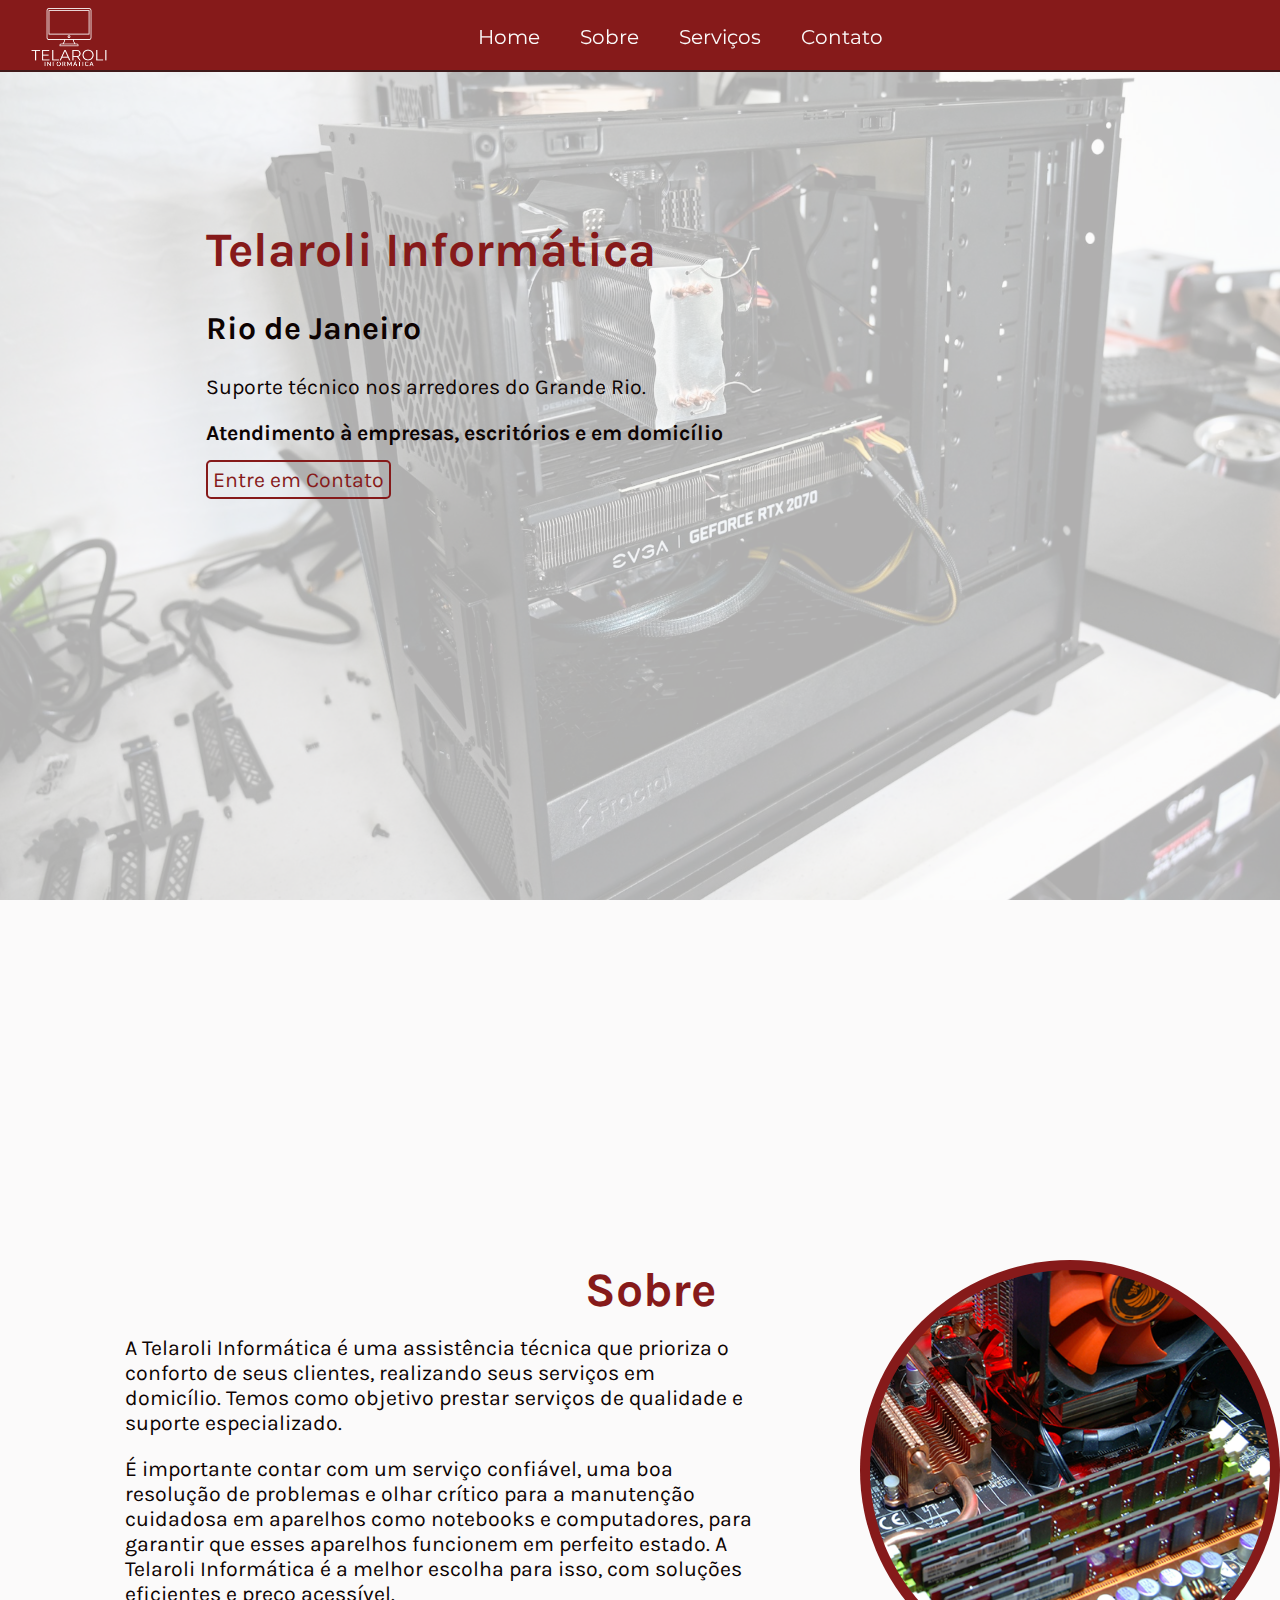
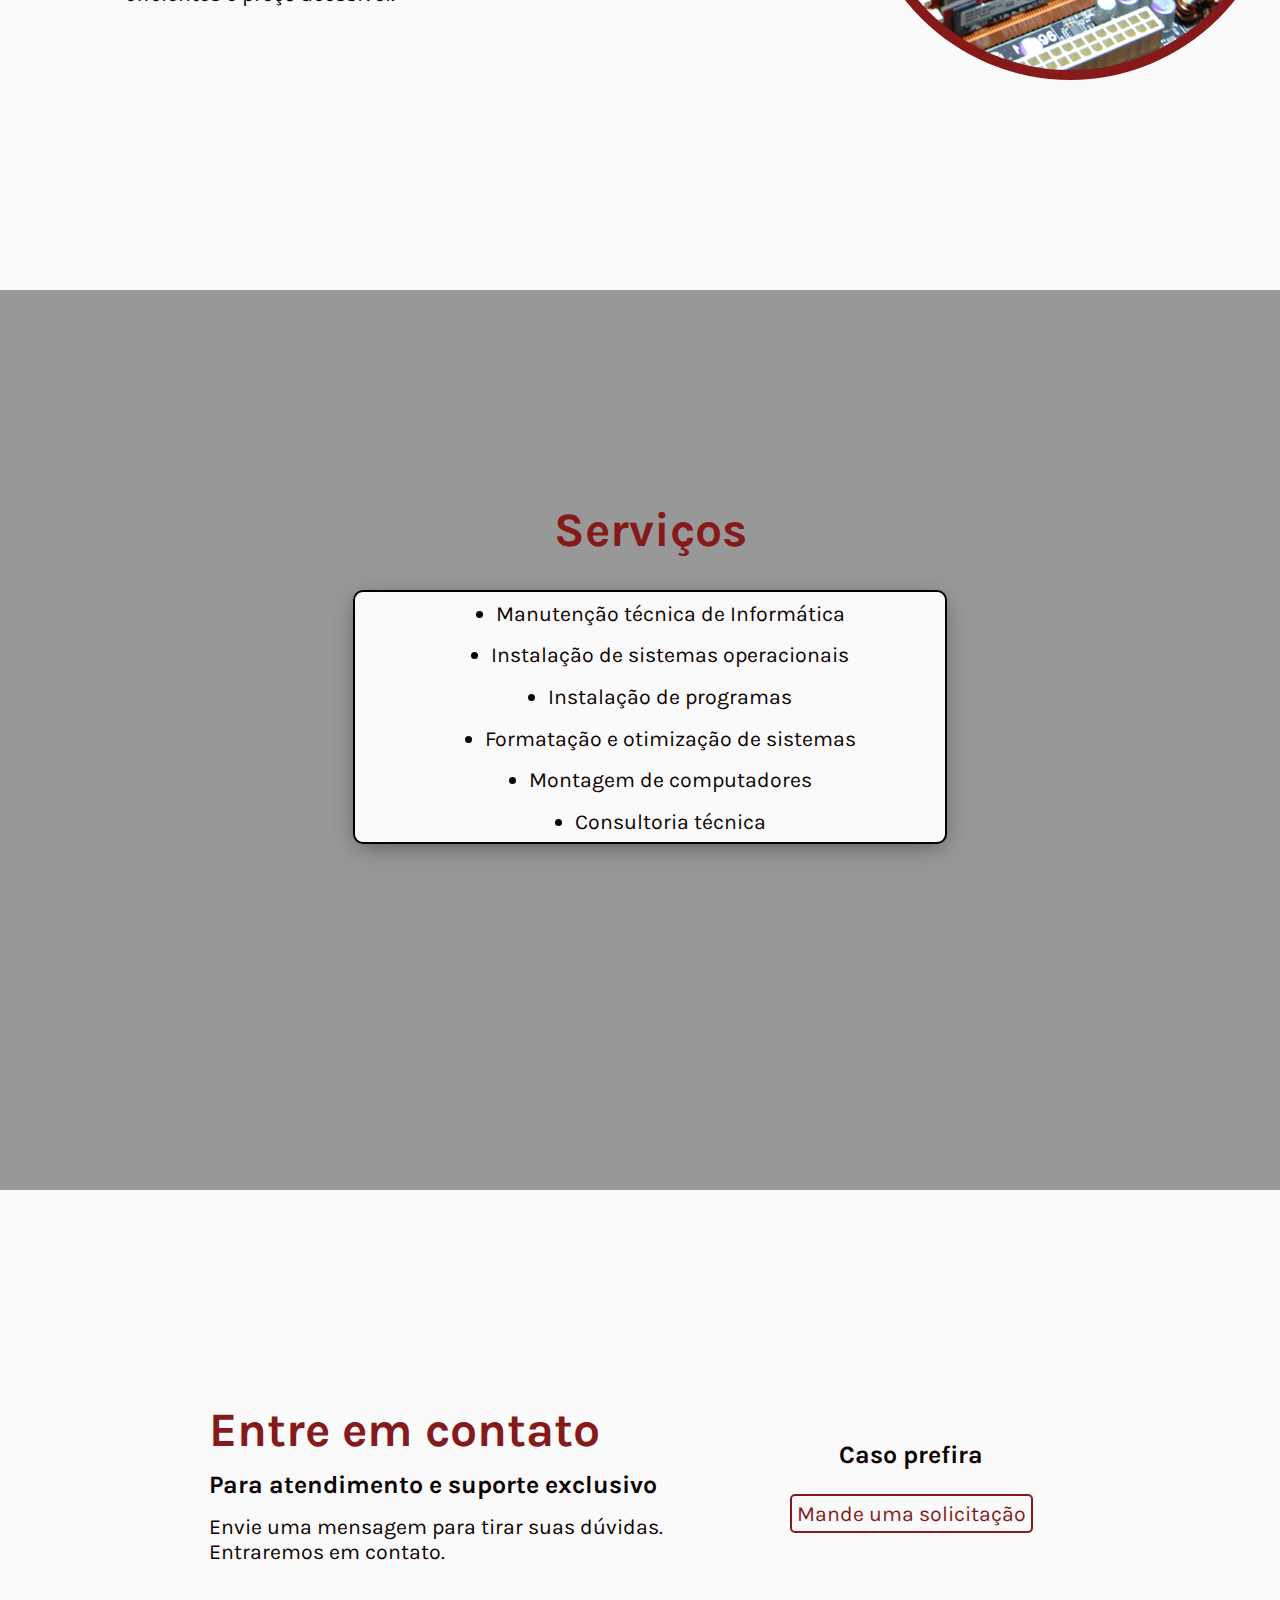
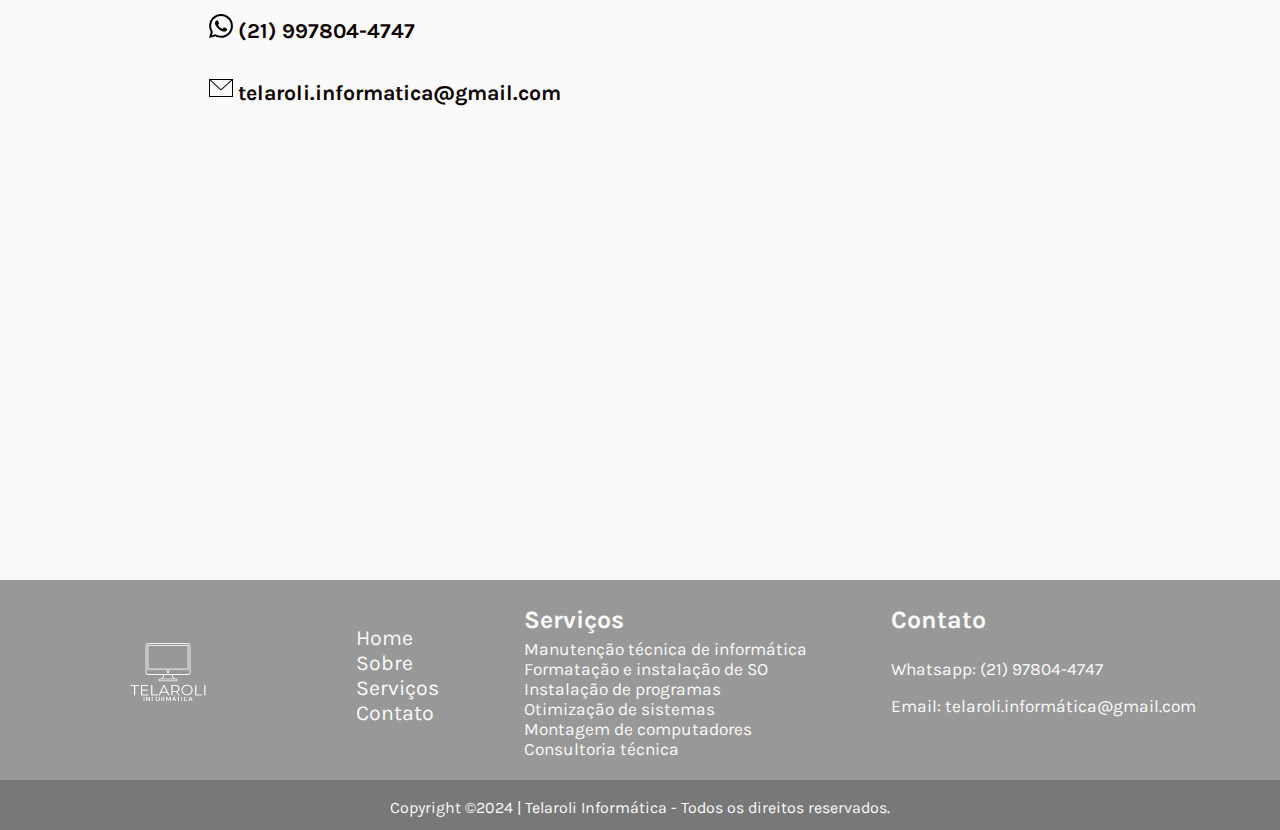
<file: index.html>
<!DOCTYPE html>
<html lang="pt-BR">
<head>
    <meta charset="UTF-8">
    <meta name="viewport" content="width=device-width, initial-scale=1.0">

    <link rel="stylesheet" href="./content/styles.css">
    <link rel="apple-touch-icon" sizes="180x180" href="./content/icon/apple-touch-icon.png">
    <link rel="icon" type="image/png" sizes="32x32" href="./content/icon/favicon-32x32.png">
    <link rel="icon" type="image/png" sizes="16x16" href="./content/icon/favicon-16x16.png">

    <link rel="preconnect" href="https://fonts.googleapis.com">
    <link rel="preconnect" href="https://fonts.gstatic.com" crossorigin>
    <link href="https://fonts.googleapis.com/css2?family=Montserrat:ital,wght@0,100..900;1,100..900&display=swap" rel="stylesheet">

    <link rel="preconnect" href="https://fonts.googleapis.com">
    <link rel="preconnect" href="https://fonts.gstatic.com" crossorigin>
    <link href="https://fonts.googleapis.com/css2?family=Karla:ital,wght@0,200..800;1,200..800&family=Montserrat:ital,wght@0,100..900;1,100..900&display=swap" rel="stylesheet">

    <title>Telaroli Informática</title>
</head>
<body>
    <header>
        <nav id="navigation">
            <img class="logo" src="./content/images/LogoVertical.png">
            <ul>
                <li>
                    <a href="index.html">Home</a>
                </li>
                <li>
                    <a href="sobre.html">Sobre</a>
                </li>
                <li>
                    <a href="serviços.html">Serviços</a>
                </li>
                <li>
                    <a href="contato.html">Contato</a>
                </li>
            </ul>
        </nav>
    </header>
    <main>
        <div id="home">
            <div class="background">
                <img id="bg-image" src="./content/images/computador1.jpg" >
            </div>
            <div class="container">
                <div class="col-1">
                    <h1>Telaroli Informática</h1>
                    <h2>Rio de Janeiro</h2>
                    <p>Suporte técnico nos arredores do Grande Rio.</p>
                    <p style="font-weight: bold;">Atendimento à empresas, escritórios e em domicílio</p>
                    <a class="button" href="contato.html">Entre em Contato</a>
                </div>
                <div class="col-2">
                    
                </div>
            </div>
        </div>

        <div id="sobre">
            <div class="container">
                <h1>Sobre</h1>
                <div class="colunas">
                    <div class="col-1">
                        <p>A Telaroli Informática é uma assistência técnica que prioriza o conforto de seus clientes, realizando seus serviços em domicílio. Temos como objetivo prestar serviços de qualidade e suporte especializado. </p>
                        <p>É importante contar com um serviço confiável, uma boa resolução de problemas e olhar crítico para a manutenção cuidadosa em aparelhos como notebooks e computadores, para garantir que esses aparelhos funcionem em perfeito estado. A Telaroli Informática é a melhor escolha para isso, com soluções  eficientes e preço acessível. </p>
                    </div>
                   <div class="col-2">
                        <div class="circulo">
                            <img class="fotoPc" src="content/images/computador.png">
                    </div>
                    </div>
                </div>
            </div>
        </div>

        <div id="serviços">
            <div class="container">
                <h1>Serviços</h1>
                <ul class="listaServicos">
                    <li>
                        Manutenção técnica de Informática
                    </li>
                    <li>
                        Instalação de sistemas operacionais
                    </li>
                    <li>
                        Instalação de programas
                    </li>
                    <li>
                        Formatação e otimização de sistemas
                    </li>
                    <li>
                        Montagem de computadores
                    </li>
                    <li>
                        Consultoria técnica
                    </li>
                </ul>      
            </div>
        </div>

        <div id="contato">
            <div class="container">
                <div class="colunas">
                    <div class="col-1">
                        <h1>Entre em contato</h1>
                        <h3>Para atendimento e suporte exclusivo</h3>
                        <p>Envie uma mensagem para tirar suas dúvidas.<br>Entraremos em contato.</p>
                        <h4>
                            <svg xmlns="http://www.w3.org/2000/svg" width="24" height="24" viewBox="0 0 24 24">
                                <path d="M.057 24l1.687-6.163c-1.041-1.804-1.588-3.849-1.587-5.946.003-6.556 5.338-11.891 11.893-11.891 3.181.001 6.167 1.24 8.413 3.488 2.245 2.248 3.481 5.236 3.48 8.414-.003 6.557-5.338 11.892-11.893 11.892-1.99-.001-3.951-.5-5.688-1.448l-6.305 1.654zm6.597-3.807c1.676.995 3.276 1.591 5.392 1.592 5.448 0 9.886-4.434 9.889-9.885.002-5.462-4.415-9.89-9.881-9.892-5.452 0-9.887 4.434-9.889 9.884-.001 2.225.651 3.891 1.746 5.634l-.999 3.648 3.742-.981zm11.387-5.464c-.074-.124-.272-.198-.57-.347-.297-.149-1.758-.868-2.031-.967-.272-.099-.47-.149-.669.149-.198.297-.768.967-.941 1.165-.173.198-.347.223-.644.074-.297-.149-1.255-.462-2.39-1.475-.883-.788-1.48-1.761-1.653-2.059-.173-.297-.018-.458.13-.606.134-.133.297-.347.446-.521.151-.172.2-.296.3-.495.099-.198.05-.372-.025-.521-.075-.148-.669-1.611-.916-2.206-.242-.579-.487-.501-.669-.51l-.57-.01c-.198 0-.52.074-.792.372s-1.04 1.016-1.04 2.479 1.065 2.876 1.213 3.074c.149.198 2.095 3.2 5.076 4.487.709.306 1.263.489 1.694.626.712.226 1.36.194 1.872.118.571-.085 1.758-.719 2.006-1.413.248-.695.248-1.29.173-1.414z"/>
                            </svg>
                            <span>(21) 997804-4747</span>
                        </h4>
                        <h4>
                           <svg width="24" height="24" xmlns="http://www.w3.org/2000/svg" fill-rule="evenodd" clip-rule="evenodd">
                                <path d="M24 21h-24v-18h24v18zm-23-16.477v15.477h22v-15.477l-10.999 10-11.001-10zm21.089-.523h-20.176l10.088 9.171 10.088-9.171z"/>
                            </svg>
                            <span>telaroli.informatica@gmail.com</span>
                        </h4>
                    </div>
                    <div class="col-2">
                        <h3 class="">
                            Caso prefira
                        </h3>
                        <a class="button" href="./contato.html">Mande uma solicitação</a>
                    </div>
                </div>
            </div>
        </div>
    </main>

    <a id="backToTopButton" title="Voltar ao topo" href="#home">
        <svg
          width="40"
          height="40"
          viewBox="0 0 40 40"
          fill="none"
          xmlns="http://www.w3.org/2000/svg"
        >
          <circle cx="20" cy="20" r="20" fill="#861A1A" />
          <path
            d="M20 27V13"
            stroke="white"
            stroke-width="2"
            stroke-linecap="round"
            stroke-linejoin="round"
          />
          <path
            d="M13 20L20 13L27 20"
            stroke="white"
            stroke-width="2"
            stroke-linecap="round"
            stroke-linejoin="round"
          />
        </svg>
    </a>

    <footer>
        <div class="container">
            <a class="logoFooter" href="#home">
                <img class="logo" src="./content/images/LogoVertical.png">
            </a>
            
            <div class="navFooter">
                <ul>
                    <li>
                        <a href="index.html">Home</a>
                    </li>
                    <li>
                        <a href="sobre.html">Sobre</a>
                    </li>
                    <li>
                        <a href="serviços.html">Serviços</a>
                    </li>
                    <li>
                        <a href="contato.html">Contato</a>
                    </li>
                </ul>
            </div>

            <div class="servicosFooter">
                <h3>Serviços</h3>
                <ul>
                    <li>
                        Manutenção técnica de informática
                    </li>
                    <li>
                        Formatação e instalação de SO
                    </li>
                    <li>
                        Instalação de programas
                    </li>
                    <li>
                        Otimização de sistemas
                    </li>
                    <li>
                        Montagem de computadores
                    </li>
                    <li>
                        Consultoria técnica
                    </li>
                </ul>
            </div>

            <div class="contatoFooter">
                <h3>Contato</h3>
                <p>Whatsapp: (21) 97804-4747</p>
                <p>Email: telaroli.informática@gmail.com</p>
            </div>
        </div>
        <section>
            <span class="copyright">Copyright ©2024 | Telaroli Informática - Todos os direitos reservados.</span>
        </section>
    </footer>

    <script src="/content/script.js"></script>
</body>
</html>
</file>
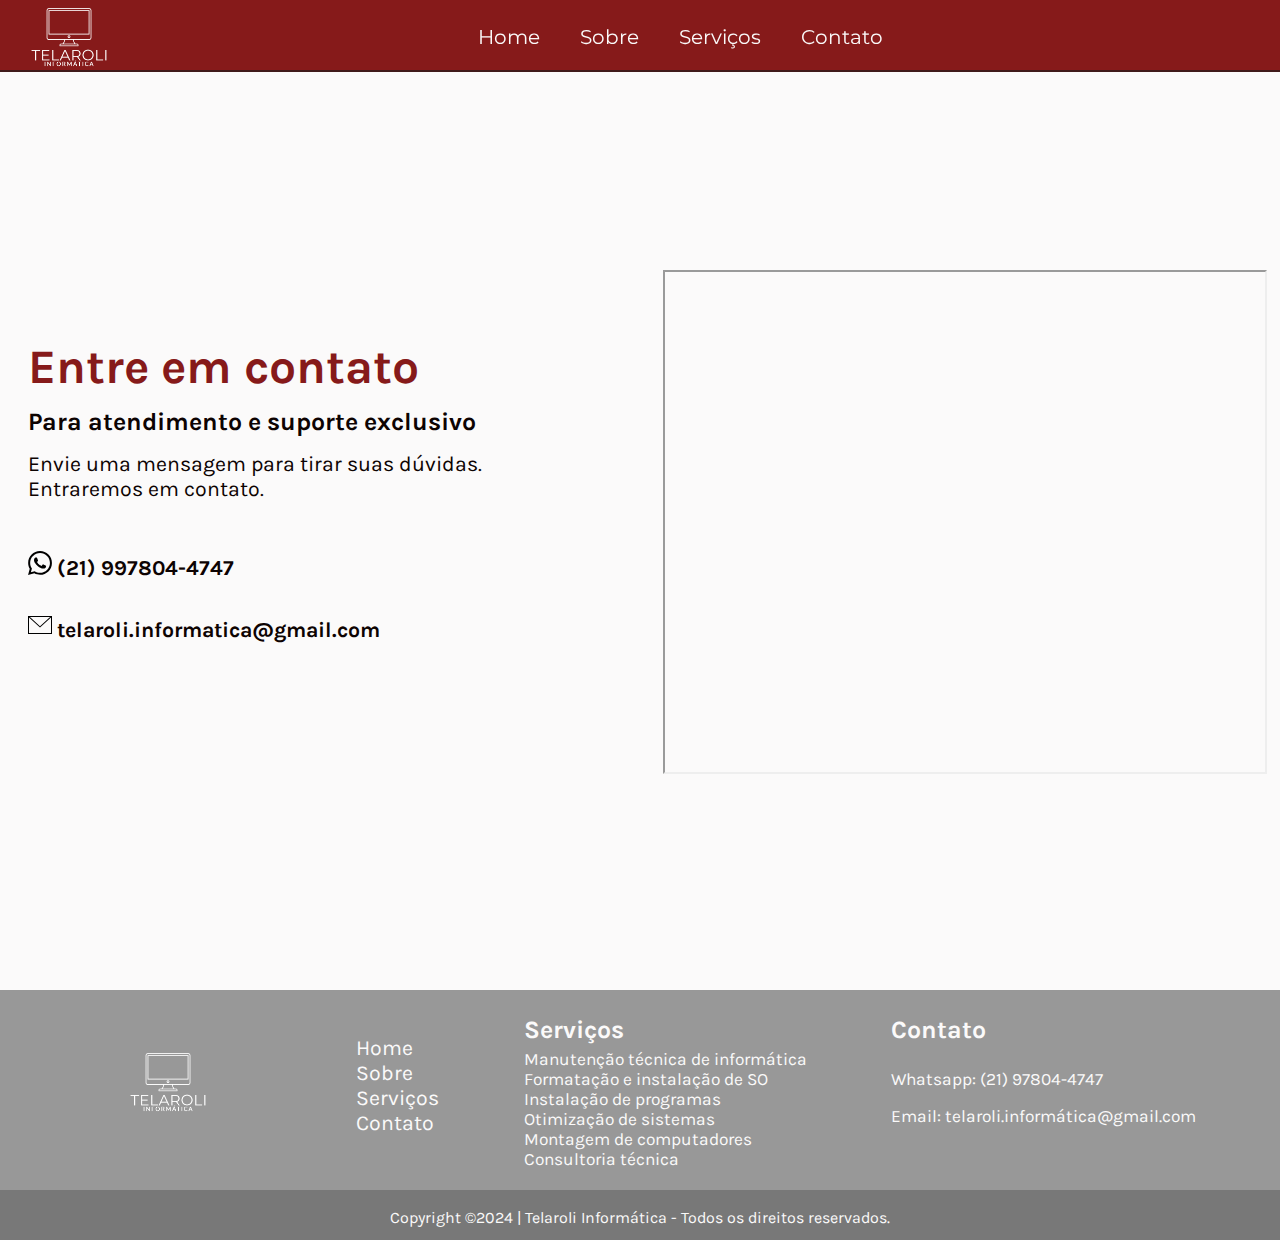
<file: contato.html>
<!DOCTYPE html>
<html lang="pt-BR">
<head>
    <meta charset="UTF-8">
    <meta name="viewport" content="width=device-width, initial-scale=1.0">

    <link rel="stylesheet" href="./content/styles.css">
    <link rel="apple-touch-icon" sizes="180x180" href="./content/icon/apple-touch-icon.png">
    <link rel="icon" type="image/png" sizes="32x32" href="./content/icon/favicon-32x32.png">
    <link rel="icon" type="image/png" sizes="16x16" href="./content/icon/favicon-16x16.png">

    <link rel="preconnect" href="https://fonts.googleapis.com">
    <link rel="preconnect" href="https://fonts.gstatic.com" crossorigin>
    <link href="https://fonts.googleapis.com/css2?family=Montserrat:ital,wght@0,100..900;1,100..900&display=swap" rel="stylesheet">

    <link rel="preconnect" href="https://fonts.googleapis.com">
    <link rel="preconnect" href="https://fonts.gstatic.com" crossorigin>
    <link href="https://fonts.googleapis.com/css2?family=Karla:ital,wght@0,200..800;1,200..800&family=Montserrat:ital,wght@0,100..900;1,100..900&display=swap" rel="stylesheet">

    <title>Telaroli Informática | Contato</title>
</head>
<body>
    <header>
        <nav id="navigation">
            <img class="logo" src="./content/images/LogoVertical.png">
            <ul>
                <li>
                    <a href="index.html">Home</a>
                </li>
                <li>
                    <a href="sobre.html">Sobre</a>
                </li>
                <li>
                    <a href="serviços.html">Serviços</a>
                </li>
                <li>
                    <a href="contato.html">Contato</a>
                </li>
            </ul>
        </nav>
    </header>
    <main>
        <div id="contato">
            <div class="container">
                <div class="colunas">
                    <div class="col-1">
                        <h1>Entre em contato</h1>
                        <h3>Para atendimento e suporte exclusivo</h3>
                        <p>Envie uma mensagem para tirar suas dúvidas.<br>Entraremos em contato.</p>
                        <h4>
                            <svg xmlns="http://www.w3.org/2000/svg" width="24" height="24" viewBox="0 0 24 24">
                                <path d="M.057 24l1.687-6.163c-1.041-1.804-1.588-3.849-1.587-5.946.003-6.556 5.338-11.891 11.893-11.891 3.181.001 6.167 1.24 8.413 3.488 2.245 2.248 3.481 5.236 3.48 8.414-.003 6.557-5.338 11.892-11.893 11.892-1.99-.001-3.951-.5-5.688-1.448l-6.305 1.654zm6.597-3.807c1.676.995 3.276 1.591 5.392 1.592 5.448 0 9.886-4.434 9.889-9.885.002-5.462-4.415-9.89-9.881-9.892-5.452 0-9.887 4.434-9.889 9.884-.001 2.225.651 3.891 1.746 5.634l-.999 3.648 3.742-.981zm11.387-5.464c-.074-.124-.272-.198-.57-.347-.297-.149-1.758-.868-2.031-.967-.272-.099-.47-.149-.669.149-.198.297-.768.967-.941 1.165-.173.198-.347.223-.644.074-.297-.149-1.255-.462-2.39-1.475-.883-.788-1.48-1.761-1.653-2.059-.173-.297-.018-.458.13-.606.134-.133.297-.347.446-.521.151-.172.2-.296.3-.495.099-.198.05-.372-.025-.521-.075-.148-.669-1.611-.916-2.206-.242-.579-.487-.501-.669-.51l-.57-.01c-.198 0-.52.074-.792.372s-1.04 1.016-1.04 2.479 1.065 2.876 1.213 3.074c.149.198 2.095 3.2 5.076 4.487.709.306 1.263.489 1.694.626.712.226 1.36.194 1.872.118.571-.085 1.758-.719 2.006-1.413.248-.695.248-1.29.173-1.414z"/>
                            </svg>
                            (21) 997804-4747
                        </h4>
                        <h4>
                            <svg width="24" height="24" xmlns="http://www.w3.org/2000/svg" fill-rule="evenodd" clip-rule="evenodd">
                                <path d="M24 21h-24v-18h24v18zm-23-16.477v15.477h22v-15.477l-10.999 10-11.001-10zm21.089-.523h-20.176l10.088 9.171 10.088-9.171z"/></svg>
                            telaroli.informatica@gmail.com
                            </h4>
                    </div>
                    <div class="col-2">
                        <iframe class="formulario" src="https://4v1yqgk0.forms.app/formulario-de-contato-do-cliente" title="Informações do cliente para contato"></iframe>
                    </div>
                </div>
            </div>
        </div>

    </main>

    <a id="backToTopButton" title="Voltar ao topo" href="#contato">
        <svg
          width="40"
          height="40"
          viewBox="0 0 40 40"
          fill="none"
          xmlns="http://www.w3.org/2000/svg"
        >
          <circle cx="20" cy="20" r="20" fill="#861A1A" />
          <path
            d="M20 27V13"
            stroke="white"
            stroke-width="2"
            stroke-linecap="round"
            stroke-linejoin="round"
          />
          <path
            d="M13 20L20 13L27 20"
            stroke="white"
            stroke-width="2"
            stroke-linecap="round"
            stroke-linejoin="round"
          />
        </svg>
    </a>

    <footer>
        <div class="container">
            <a class="logoFooter" href="#home">
                <img class="logo" src="./content/images/LogoVertical.png">
            </a>
            
            <div class="navFooter">
                <ul>
                    <li>
                        <a href="index.html">Home</a>
                    </li>
                    <li>
                        <a href="sobre.html">Sobre</a>
                    </li>
                    <li>
                        <a href="serviços.html">Serviços</a>
                    </li>
                    <li>
                        <a href="contato.html">Contato</a>
                    </li>
                </ul>
            </div>

            <div class="servicosFooter">
                <h3>Serviços</h3>
                <ul>
                    <li>
                        Manutenção técnica de informática
                    </li>
                    <li>
                        Formatação e instalação de SO
                    </li>
                    <li>
                        Instalação de programas
                    </li>
                    <li>
                        Otimização de sistemas
                    </li>
                    <li>
                        Montagem de computadores
                    </li>
                    <li>
                        Consultoria técnica
                    </li>
                </ul>
            </div>

            <div class="contatoFooter">
                <h3>Contato</h3>
                <p>Whatsapp: (21) 97804-4747</p>
                <p>Email: telaroli.informática@gmail.com</p>
            </div>
        </div>
        <section>
            <span class="copyright">Copyright ©2024 | Telaroli Informática - Todos os direitos reservados.</span>
        </section>
    </footer>

    <script src="/content/script.js"></script>
</body>
</html>
</file>
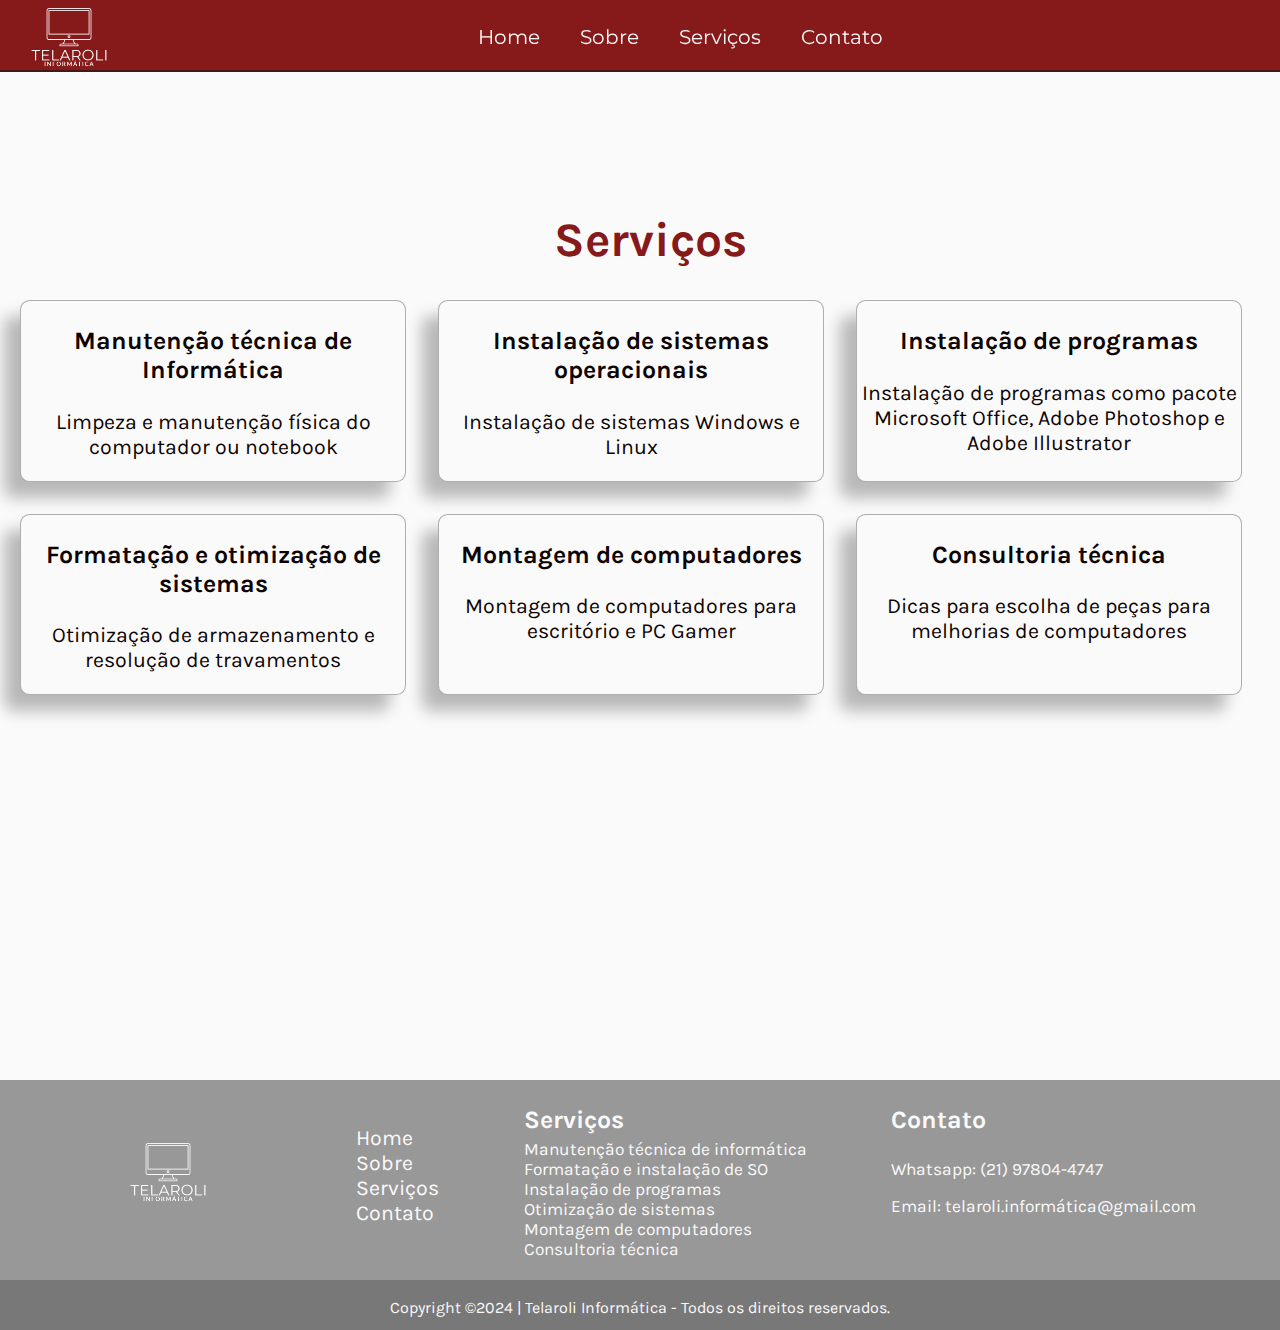
<file: serviços.html>
<!DOCTYPE html>
<html lang="pt-BR">
<head>
    <meta charset="UTF-8">
    <meta name="viewport" content="width=device-width, initial-scale=1.0">

    <link rel="stylesheet" href="./content/css/servicos.css">
    <link rel="apple-touch-icon" sizes="180x180" href="./content/icon/apple-touch-icon.png">
    <link rel="icon" type="image/png" sizes="32x32" href="./content/icon/favicon-32x32.png">
    <link rel="icon" type="image/png" sizes="16x16" href="./content/icon/favicon-16x16.png">

    <link rel="preconnect" href="https://fonts.googleapis.com">
    <link rel="preconnect" href="https://fonts.gstatic.com" crossorigin>
    <link href="https://fonts.googleapis.com/css2?family=Montserrat:ital,wght@0,100..900;1,100..900&display=swap" rel="stylesheet">

    <link rel="preconnect" href="https://fonts.googleapis.com">
    <link rel="preconnect" href="https://fonts.gstatic.com" crossorigin>
    <link href="https://fonts.googleapis.com/css2?family=Karla:ital,wght@0,200..800;1,200..800&family=Montserrat:ital,wght@0,100..900;1,100..900&display=swap" rel="stylesheet">

    <title>Telaroli Informática | Serviços</title>
</head>
<body>
    <header>
        <nav id="navigation">
            <img class="logo" src="./content/images/LogoVertical.png">
            <ul>
                <li>
                    <a href="index.html">Home</a>
                </li>
                <li>
                    <a href="sobre.html">Sobre</a>
                </li>
                <li>
                    <a href="serviços.html">Serviços</a>
                </li>
                <li>
                    <a href="contato.html">Contato</a>
                </li>
            </ul>
        </nav>
    </header>
    <main>
        <div id="serviços">
            <div class="container">
                <h1>Serviços</h1>
                <div class="cards">
                    <div class="card">
                        <h3>Manutenção técnica de Informática</h3>
                        <p>Limpeza e manutenção física do computador ou notebook</p>
                    </div>
                    <div class="card">
                        <h3>Instalação de sistemas operacionais</h3>
                        <p>Instalação de sistemas Windows e Linux</p>
                    </div>
                    <div class="card">
                        <h3>Instalação de programas</h3>
                        <p>Instalação de programas como pacote Microsoft Office, Adobe Photoshop e Adobe Illustrator</p>
                    </div>
                    <div class="card">
                        <h3>Formatação e otimização de sistemas</h3>
                        <p>Otimização de armazenamento e resolução de travamentos</p>
                    </div>
                    <div class="card">
                        <h3>Montagem de computadores</h3>
                        <p>Montagem de computadores para escritório e PC Gamer</p>
                    </div>
                    <div class="card">
                        <h3>Consultoria técnica</h3>
                        <p>Dicas para escolha de peças para melhorias de computadores</p>
                    </div>
                </div>
            </div>
        </div>
    </main>

    <a id="backToTopButton" title="Voltar ao topo" href="#serviços">
        <svg
          width="40"
          height="40"
          viewBox="0 0 40 40"
          fill="none"
          xmlns="http://www.w3.org/2000/svg"
        >
          <circle cx="20" cy="20" r="20" fill="#861A1A" />
          <path
            d="M20 27V13"
            stroke="white"
            stroke-width="2"
            stroke-linecap="round"
            stroke-linejoin="round"
          />
          <path
            d="M13 20L20 13L27 20"
            stroke="white"
            stroke-width="2"
            stroke-linecap="round"
            stroke-linejoin="round"
          />
        </svg>
    </a>

    <footer>
        <div class="container">
            <a class="logoFooter" href="index.html">
                <img class="logo" src="./content/images/LogoVertical.png">
            </a>
            
            <div class="navFooter">
                <ul>
                    <li>
                        <a href="index.html">Home</a>
                    </li>
                    <li>
                        <a href="sobre.html">Sobre</a>
                    </li>
                    <li>
                        <a href="serviços.html">Serviços</a>
                    </li>
                    <li>
                        <a href="contato.html">Contato</a>
                    </li>
                </ul>
            </div>

            <div class="servicosFooter">
                <h3>Serviços</h3>
                <ul>
                    <li>
                        Manutenção técnica de informática
                    </li>
                    <li>
                        Formatação e instalação de SO
                    </li>
                    <li>
                        Instalação de programas
                    </li>
                    <li>
                        Otimização de sistemas
                    </li>
                    <li>
                        Montagem de computadores
                    </li>
                    <li>
                        Consultoria técnica
                    </li>
                </ul>
            </div>

            <div class="contatoFooter">
                <h3>Contato</h3>
                <p>Whatsapp: (21) 97804-4747</p>
                <p>Email: telaroli.informática@gmail.com</p>
            </div>
        </div>
        <section>
            <span class="copyright">Copyright ©2024 | Telaroli Informática - Todos os direitos reservados.</span>
        </section>
    </footer>

    <script src="/content/script.js"></script>
</body>
</html>
</file>
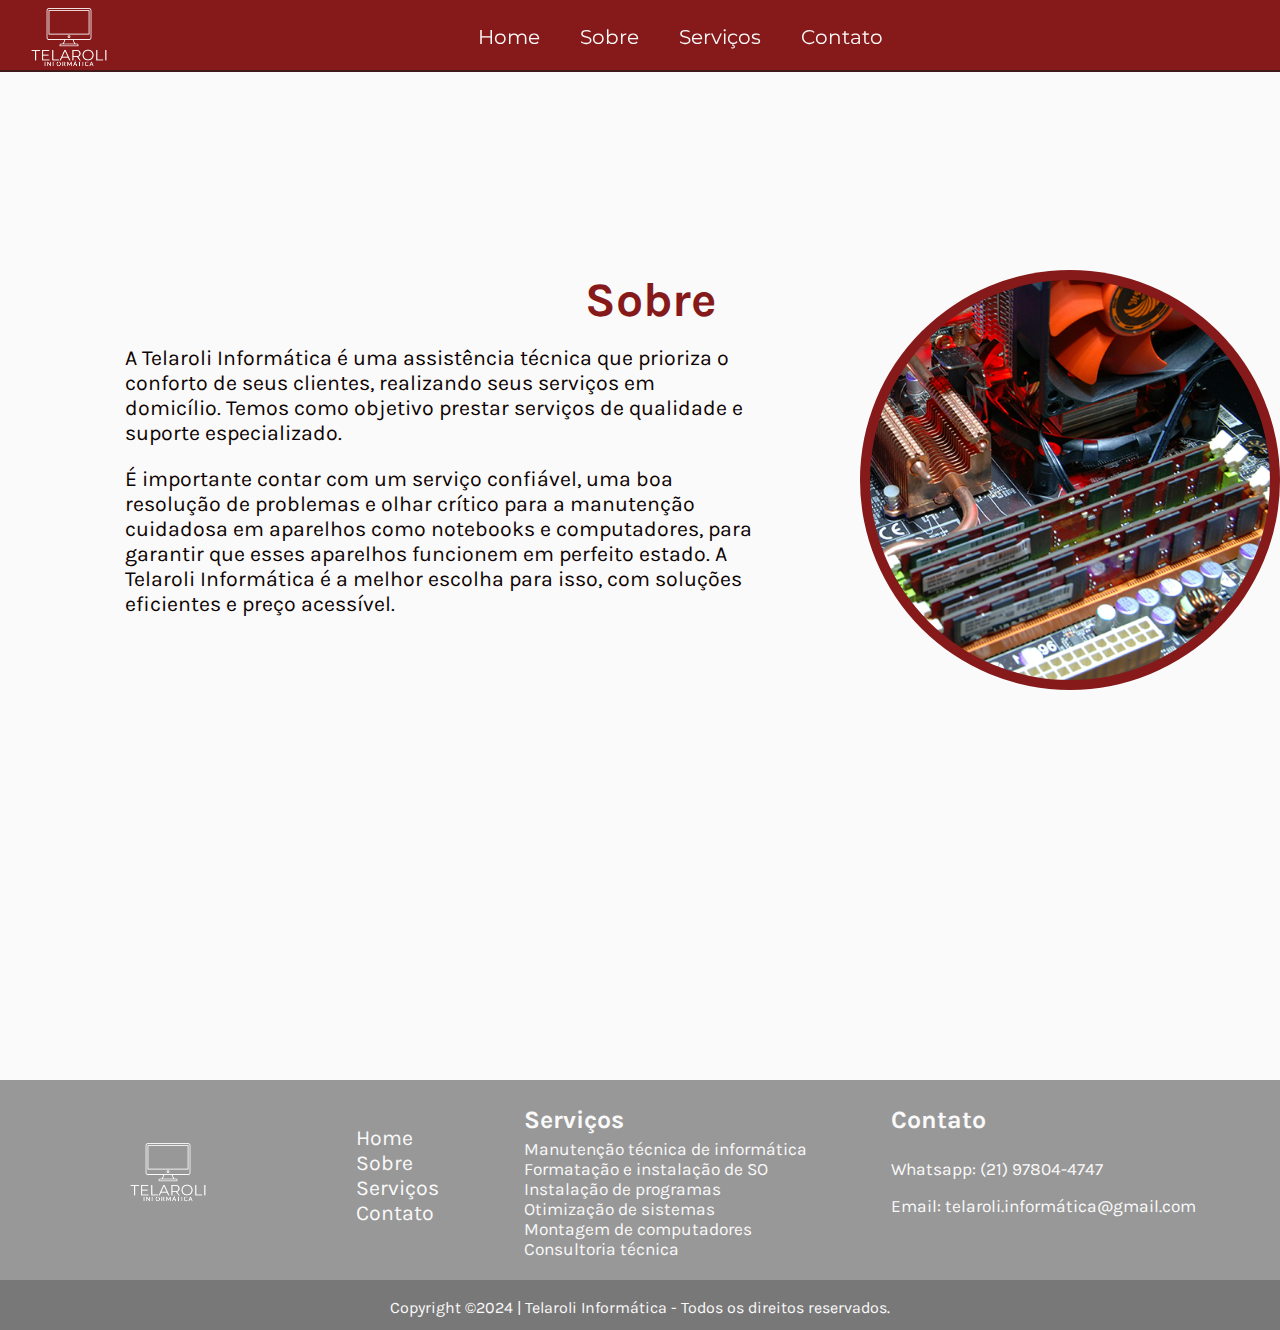
<file: sobre.html>
<!DOCTYPE html>
<html lang="pt-BR">
<head>
    <meta charset="UTF-8">
    <meta name="viewport" content="width=device-width, initial-scale=1.0">

    <link rel="stylesheet" href="./content/styles.css">
    <link rel="apple-touch-icon" sizes="180x180" href="./content/icon/apple-touch-icon.png">
    <link rel="icon" type="image/png" sizes="32x32" href="./content/icon/favicon-32x32.png">
    <link rel="icon" type="image/png" sizes="16x16" href="./content/icon/favicon-16x16.png">

    <link rel="preconnect" href="https://fonts.googleapis.com">
    <link rel="preconnect" href="https://fonts.gstatic.com" crossorigin>
    <link href="https://fonts.googleapis.com/css2?family=Montserrat:ital,wght@0,100..900;1,100..900&display=swap" rel="stylesheet">

    <link rel="preconnect" href="https://fonts.googleapis.com">
    <link rel="preconnect" href="https://fonts.gstatic.com" crossorigin>
    <link href="https://fonts.googleapis.com/css2?family=Karla:ital,wght@0,200..800;1,200..800&family=Montserrat:ital,wght@0,100..900;1,100..900&display=swap" rel="stylesheet">

    <title>Telaroli Informática | Sobre</title>
</head>
<body>
    <header>
        <nav id="navigation">
            <img class="logo" src="./content/images/LogoVertical.png">
            <ul>
                <li>
                    <a href="index.html">Home</a>
                </li>
                <li>
                    <a href="sobre.html">Sobre</a>
                </li>
                <li>
                    <a href="serviços.html">Serviços</a>
                </li>
                <li>
                    <a href="contato.html">Contato</a>
                </li>
            </ul>
        </nav>
    </header>
    <main>
        <div id="sobre">
            <div class="container">
                <h1>Sobre</h1>
                <div class="colunas">
                    <div class="col-1">
                        <p>A Telaroli Informática é uma assistência técnica que prioriza o conforto de seus clientes, realizando seus serviços em domicílio. Temos como objetivo prestar serviços de qualidade e suporte especializado. </p>
                        <p>É importante contar com um serviço confiável, uma boa resolução de problemas e olhar crítico para a manutenção cuidadosa em aparelhos como notebooks e computadores, para garantir que esses aparelhos funcionem em perfeito estado. A Telaroli Informática é a melhor escolha para isso, com soluções  eficientes e preço acessível. </p>
                    </div>
                   <div class="col-2">
                        <div class="circulo">
                            <img class="fotoPc" src="content/images/computador.png">
                    </div>
                    </div>
                </div>
            </div>
        </div>
    </main>

    <a id="backToTopButton" title="Voltar ao topo" href="#sobre">
        <svg
          width="40"
          height="40"
          viewBox="0 0 40 40"
          fill="none"
          xmlns="http://www.w3.org/2000/svg"
        >
          <circle cx="20" cy="20" r="20" fill="#861A1A" />
          <path
            d="M20 27V13"
            stroke="white"
            stroke-width="2"
            stroke-linecap="round"
            stroke-linejoin="round"
          />
          <path
            d="M13 20L20 13L27 20"
            stroke="white"
            stroke-width="2"
            stroke-linecap="round"
            stroke-linejoin="round"
          />
        </svg>
    </a>

    <footer>
        <div class="container">
            <a class="logoFooter" href="index.html">
                <img class="logo" src="./content/images/LogoVertical.png">
            </a>
            
            <div class="navFooter">
                <ul>
                    <li>
                        <a href="index.html">Home</a>
                    </li>
                    <li>
                        <a href="sobre.html">Sobre</a>
                    </li>
                    <li>
                        <a href="serviços.html">Serviços</a>
                    </li>
                    <li>
                        <a href="contato.html">Contato</a>
                    </li>
                </ul>
            </div>

            <div class="servicosFooter">
                <h3>Serviços</h3>
                <ul>
                    <li>
                        Manutenção técnica de informática
                    </li>
                    <li>
                        Formatação e instalação de SO
                    </li>
                    <li>
                        Instalação de programas
                    </li>
                    <li>
                        Otimização de sistemas
                    </li>
                    <li>
                        Montagem de computadores
                    </li>
                    <li>
                        Consultoria técnica
                    </li>
                </ul>
            </div>

            <div class="contatoFooter">
                <h3>Contato</h3>
                <p>Whatsapp: (21) 97804-4747</p>
                <p>Email: telaroli.informática@gmail.com</p>
            </div>
        </div>
        <section>
            <span class="copyright">Copyright ©2024 | Telaroli Informática - Todos os direitos reservados.</span>
        </section>
    </footer>

    <script src="/content/script.js"></script>
</body>
</html>
</file>
<file: content/styles.css>
:root {
    --font-color: #0D0302;
    --background-color: #FBFAFA;

    --primary-color: #861A1A;
    --secondary-color: #F54D4D;
    --tertiary-color: #989898;

    --nav-height: 60px;
    --nav-focus: #401A1A;
    
    --footer-color: #787878;
}

* {
    scroll-behavior: smooth;
}

.darkMode {
    --font-color: #EEEEEE;
    --background-color: #0F0B0B;
}

body {
    font: normal 16pt 'Karla', 'Montserrat', monospace;
    color: var(--font-color);
    background: var(--background-color);
    margin: auto;
}

.logo{
    width: 128px;
    height: 128px;
}

.container {
    height: 600px;
    margin-left: 20px;
    margin-top: 20vh;
}

.colunas {
    display: flex;
    flex-direction: row;
}

.button {
    color: var(--primary-color);
    border: var(--primary-color) 2px solid;
    border-radius: 5px;
    padding: 5px;
    text-decoration: none;
    justify-self: center;
    transition: 0.5s;
}

.button:hover {
    color: var(--background-color);
    background-color: var(--primary-color);
    transition: 0.5s;
}

h1 {
    font-size: 36pt;
    color: var(--primary-color);
}

/* BARRA NAV */
nav {
    top: 0;
    padding: 5px;
    font: normal 15pt 'Montserrat', monospace;
    width: 100vw;
    height: var(--nav-height);
    position: fixed;
    list-style: none;
    display: flex;
    flex-direction: row;
    background-color: var(--primary-color);
    box-shadow: 0 2px var(--nav-focus);
    z-index: 100;
}

nav .scroll {
    background: rgba(0, 0, 0, 0.5);
    backdrop-filter: blur(1rem);
    -webkit-backdrop-filter: blur(1rem);
}

nav .logo {
    justify-content: flex-start;
    padding-top: 0;
    margin-top: -15px;
}

nav a {
    text-decoration: none;
    color: var(--background-color);
    padding: 10px;
    border-radius: 10px;
    transition: 0.4s;
}

nav a:hover {
    background-color: var(--secondary-color);
    transition: 0.4s;
    color: var(--nav-focus);
}

nav ul {
    margin-left: 275px;
    display: flex;
    flex-direction: row;
    justify-content: space-evenly;
    list-style: none;
}

nav li {
    padding-left: 20px;
}

/* HOME */
#home {
    height: 100vh;
}

#bg-image {
    height: auto;
    left: 0;
    margin: 0;
    min-height: 100%;
    min-width: 674px;
    padding: 0;
    position: absolute;
    top: 0;
    width: 100%;
    z-index: -1;
    filter:opacity(30%);
}

#home .container {
    margin-top: 10vh;
    position: relative;
    display: flex;
    flex-direction: row;
}

#home .col-1 {
    margin: auto;
    margin-top: 100px;
    margin-bottom: 100px;
    justify-self: left;
}

#home .col-2 {
    margin: auto;
    margin-top: 100px;
    margin-bottom: 100px;
}

/* SOBRE */
#sobre {
    height: 100vh;
    text-align: center;
    display: flex;
    align-items: center;
    align-content: center;
    background-color: var(--background-color);
    color: var(--font-color);
}

#sobre .colunas {
    margin-top: -10vh;
}

#sobre .col-1 {
    max-width: 50%;
    justify-content: space-around;
    text-align: left;
    margin: auto;
}

#sobre .col-2 {
    max-width: 50%;
    height: 420px;
    width: 420px;
    background-color: var(--primary-color);
    border-radius: 100%;
    align-content: center;
}

#sobre .fotoPc {
    margin: auto;
    height: 400px;
    width: 400;
    border-radius: 100%;
    padding: 10px;
}

/* SERVIÇOS */
#serviços {
    height: 100vh;
    display: flex;
    justify-content: center;
    text-align: center;
    align-content: center;
    background-color: var(--tertiary-color);
    color: var(--font-color);
}

#serviços .container h1 {
    padding: auto;
}

#serviços ul{
    width: 550px;
    height: 250px;
    border: black 2px solid;
    background-color: var(--background-color);
    border-radius: 10px;
    display: flex;
    align-content: center;
    flex-direction: column;
    box-shadow: 0 6px 25px -6px rgba(0, 0, 0, 0.5);
}

.listaServicos li {
    margin: auto;
}

/* CONTATO */
#contato {
    height: 90vh;
    display: flex;
    align-content: center;
    text-align: center;
    justify-content: center;
}

#contato .colunas {
    align-self: auto;
    align-items: center;
}

#contato .container h1 {
    padding: auto;
}

#contato .col-1 {
    display: flex;
    flex-direction: column;
    align-content: space-around;
    width: 50vw;
    margin: auto;
    text-align: left;
}

#contato h3 {
    margin-top: -20px;
}

#contato p {
    margin-top: -10px;
}

#contato h4 {
    margin-bottom: 5px;
}

#contato .col-2 {
    width: 50%;
    margin: auto;
    margin-top: 10vh;
    display: flex;
    flex-direction: column;
    align-content: center;

}

#contato a{
    margin: auto;
    width: fit-content;
}

iframe {
    margin: auto;
    height: 500px;
    width: 600px;
}

form {
    display: flex;
    flex-direction: column;
    justify-content: space-evenly;
    margin: auto;
    padding: 20px;
    color: var(--background-color);
    background-color: var(--footer-color);
    border-radius: 10px;
    width: fit-content;
    box-shadow: 0px 6px 22px -6px rgba(0, 0, 0, 0.8);
}

form label {
    padding-bottom: 10px;
}

form input {
    margin: auto;
    padding-bottom: 5px;
    color: #303030;
    border-radius: 10px;
    background-color: var(--tertiary-color);
    text-align: center;
    font-size: 13pt;
}

form input::placeholder {
    color: #505050;
}

form input:-ms-input-placeholder {
    color: #505050;
}

#ftex {
    height: 100px;
}

form p {
    margin: 10px 0;
    height: 20px;
}

#fenv {
    background-color: var(--primary-color);
    color: #F8FAFA;
}

#fenv, #flim {
    margin: auto;
    width: 80px;
    transition: 0.4s;
}

#fenv:hover {
    background-color: #601A1A;
}

#flim:hover {
    background-color: #404040;
    color: var(--background-color);
}

#fenv:hover, #flim:hover {
    cursor: pointer;
    transition: 0.4s;
}

/* BACK TO HOME */
#backToTopButton {
    position: fixed;
    bottom: 1.5rem;
    right: 2.5rem;
  
    opacity: 0;
    visibility: hidden;
  
    transition: 200ms;
    transform: translateY(100%);
}
  
#backToTopButton.show {
    opacity: 1;
    visibility: visible;
  
    transform: translateY(0);
}

/* FOOTER */
footer {
    background-color: var(--tertiary-color);
    color: var(--background-color);
}

footer .container {
    height: 200px;
    display: flex;
    flex-direction: row;
    justify-content: space-evenly;
}

.logoFooter {
    height: 128px;
    margin-top: 5vh;
}

.navFooter {
    color: var(--background-color);
}

.navFooter ul {
    list-style: none;
    margin-top: 5vh;
}

.navFooter a {
    color: var(--background-color);
    text-decoration: none;
    transition: 0.4s;
}

.navFooter a:hover {
    color: var(--nav-focus);
    transition: 0.4s;
}

.servicosFooter ul {
    list-style: none;
    flex-direction: column;
    font-size: 13pt;
    margin-left: -40px;
    margin-top: -20px
}

.contatoFooter p {
    font-size: 13pt;
}

footer section {
    height: 50px;
    text-align: center;
    background-color: var(--footer-color);
    align-content: center;
}

footer section span {
    font-size: 12pt;
    margin: auto;
}
</file>
<file: content/css/servicos.css>
:root {
    --font-color: #0D0302;
    --background-color: #FBFAFA;

    --primary-color: #861A1A;
    --secondary-color: #F54D4D;
    --tertiary-color: #989898;

    --nav-height: 60px;
    --nav-focus: #401A1A;
    
    --footer-color: #787878;
}

* {
    scroll-behavior: smooth;
}

.darkMode {
    --font-color: #EEEEEE;
    --background-color: #0F0B0B;
}

body {
    font: normal 16pt 'Karla', 'Montserrat', monospace;
    color: var(--font-color);
    background: var(--background-color);
    margin: auto;
}

.logo{
    width: 128px;
    height: 128px;
}

.container {
    height: 600px;
    margin-left: 20px;
    margin-top: 20vh;
}

.colunas {
    display: flex;
    flex-direction: row;
}

.button {
    color: var(--primary-color);
    border: var(--primary-color) 2px solid;
    border-radius: 5px;
    padding: 5px;
    text-decoration: none;
    justify-self: center;
    transition: 0.5s;
}

.button:hover {
    color: var(--background-color);
    background-color: var(--primary-color);
    transition: 0.5s;
}

h1 {
    font-size: 36pt;
    color: var(--primary-color);
}

/* BARRA NAV */
nav {
    top: 0;
    padding: 5px;
    font: normal 15pt 'Montserrat', monospace;
    width: 100vw;
    height: var(--nav-height);
    position: fixed;
    list-style: none;
    display: flex;
    flex-direction: row;
    background-color: var(--primary-color);
    box-shadow: 0 2px var(--nav-focus);
    z-index: 100;
}

nav .scroll {
    background: rgba(0, 0, 0, 0.5);
    backdrop-filter: blur(1rem);
    -webkit-backdrop-filter: blur(1rem);
}

nav .logo {
    justify-content: flex-start;
    padding-top: 0;
    margin-top: -15px;
}

nav a {
    text-decoration: none;
    color: var(--background-color);
    padding: 10px;
    border-radius: 10px;
    transition: 0.4s;
}

nav a:hover {
    background-color: var(--secondary-color);
    transition: 0.4s;
    color: var(--nav-focus);
}

nav ul {
    margin-left: 275px;
    display: flex;
    flex-direction: row;
    justify-content: space-evenly;
    list-style: none;
}

nav li {
    padding-left: 20px;
}

/* SERVIÇOS */
#serviços {
    height: 100vh;
    display: flex;
    justify-content: center;
    text-align: center;
    align-content: center;
    background-color: var(--background-color);
    color: var(--font-color);
}

#serviços .container h1 {
    padding: auto;
}

.cards {
    display: flex;
    flex-flow: row wrap;
    gap: 2rem;
}

.card {
    width: 30vw;
    background-color: var(--background-color);
    color: var(--font-color);
    border: 1px rgba(0, 0, 0, 0.3) solid;
    border-radius: 0.6rem;
    box-shadow: -1rem 1rem 1rem rgba(0, 0, 0, 0.267);
}

/* BACK TO HOME */
#backToTopButton {
    position: fixed;
    bottom: 1.5rem;
    right: 2.5rem;
  
    opacity: 0;
    visibility: hidden;
  
    transition: 200ms;
    transform: translateY(100%);
}
  
#backToTopButton.show {
    opacity: 1;
    visibility: visible;
  
    transform: translateY(0);
}

/* FOOTER */
footer {
    background-color: var(--tertiary-color);
    color: var(--background-color);
}

footer .container {
    height: 200px;
    display: flex;
    flex-direction: row;
    justify-content: space-evenly;
}

.logoFooter {
    height: 128px;
    margin-top: 5vh;
}

.navFooter {
    color: var(--background-color);
}

.navFooter ul {
    list-style: none;
    margin-top: 5vh;
}

.navFooter a {
    color: var(--background-color);
    text-decoration: none;
    transition: 0.4s;
}

.navFooter a:hover {
    color: var(--nav-focus);
    transition: 0.4s;
}

.servicosFooter ul {
    list-style: none;
    flex-direction: column;
    font-size: 13pt;
    margin-left: -40px;
    margin-top: -20px
}

.contatoFooter p {
    font-size: 13pt;
}

footer section {
    height: 50px;
    text-align: center;
    background-color: var(--footer-color);
    align-content: center;
}

footer section span {
    font-size: 12pt;
    margin: auto;
}
</file>
